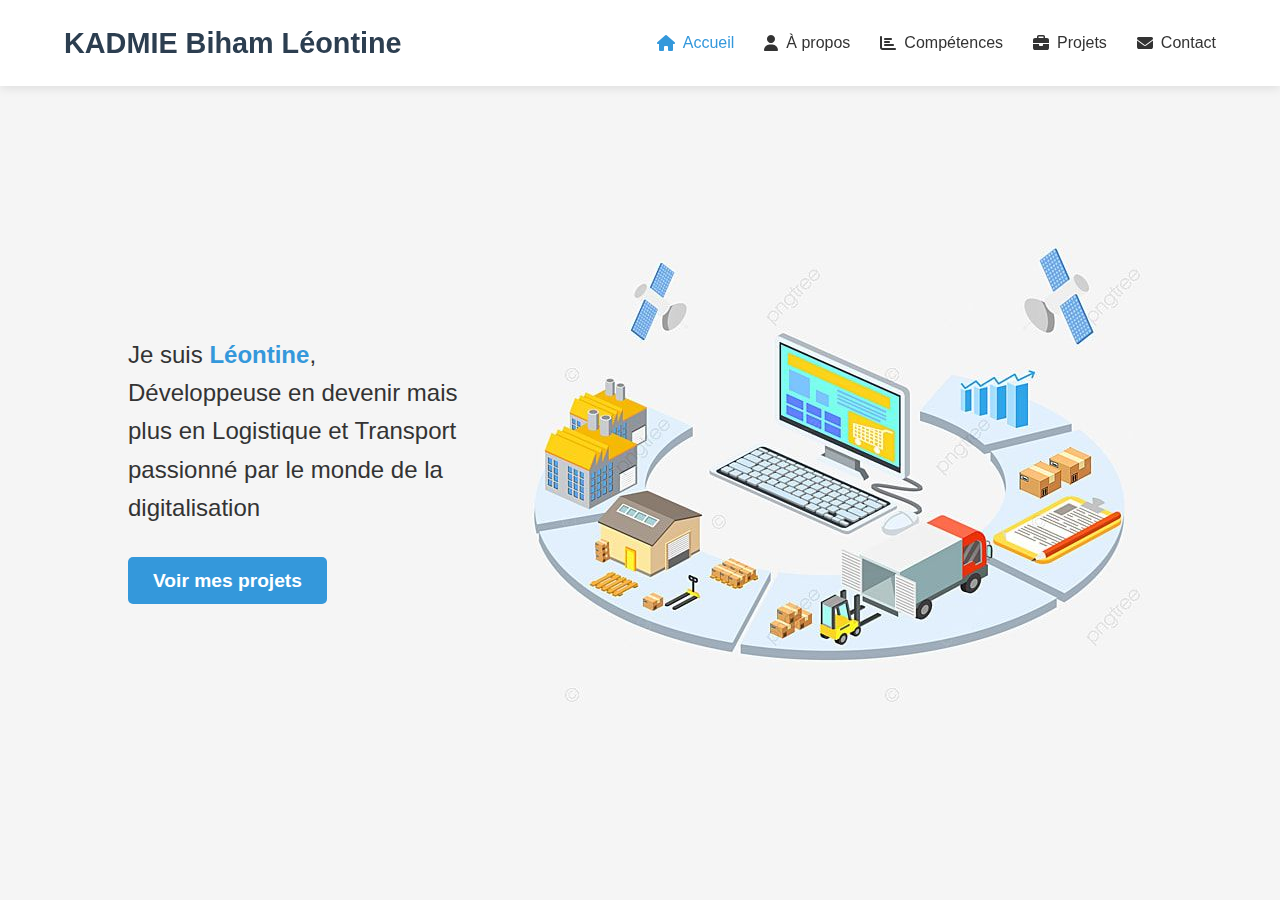
<file: index.html>
<!DOCTYPE html>
<html lang="fr">
<head>
    <meta charset="UTF-8">
    <meta name="viewport" content="width=device-width, initial-scale=1.0">
    <title>Mon Portfolio</title>
    <link rel="stylesheet" href="https://cdnjs.cloudflare.com/ajax/libs/font-awesome/6.4.0/css/all.min.css">
    <link rel="stylesheet" href="accueil.css">
</head>
<body>
    <header>
        <h1>KADMIE Biham Léontine</h1>
        <ul class="nav-links">
            <li><a href="#" class="active"><i class="fas fa-home"></i> Accueil</a></li>
            <li><a href="apropos.html"><i class="fas fa-user"></i> À propos</a></li>
            <li><a href="competences.html"><i class="fas fa-chart-bar"></i> Compétences</a></li>
            <li><a href="projet.html"><i class="fas fa-briefcase"></i> Projets</a></li>
            <li><a href="contact.html"><i class="fas fa-envelope"></i> Contact</a></li>
        </ul>
    </header>    

    <div class="main-content">
        <div class="text-content">
            <p>Je suis <span>Léontine</span>, Développeuse en devenir mais plus en Logistique et Transport passionné par le monde de la digitalisation</p>
            <button>
                <h2>
                    <a href="projet.html">Voir mes projets</a></h2>
            </button>
        </div>
        
        <div class="image-content">
            <img src="image1.jpeg" alt="Photo de profil de Léontine">
        </div>
    </div>
    <script src="accueil.js"></script>
</body>
</html>
</file>
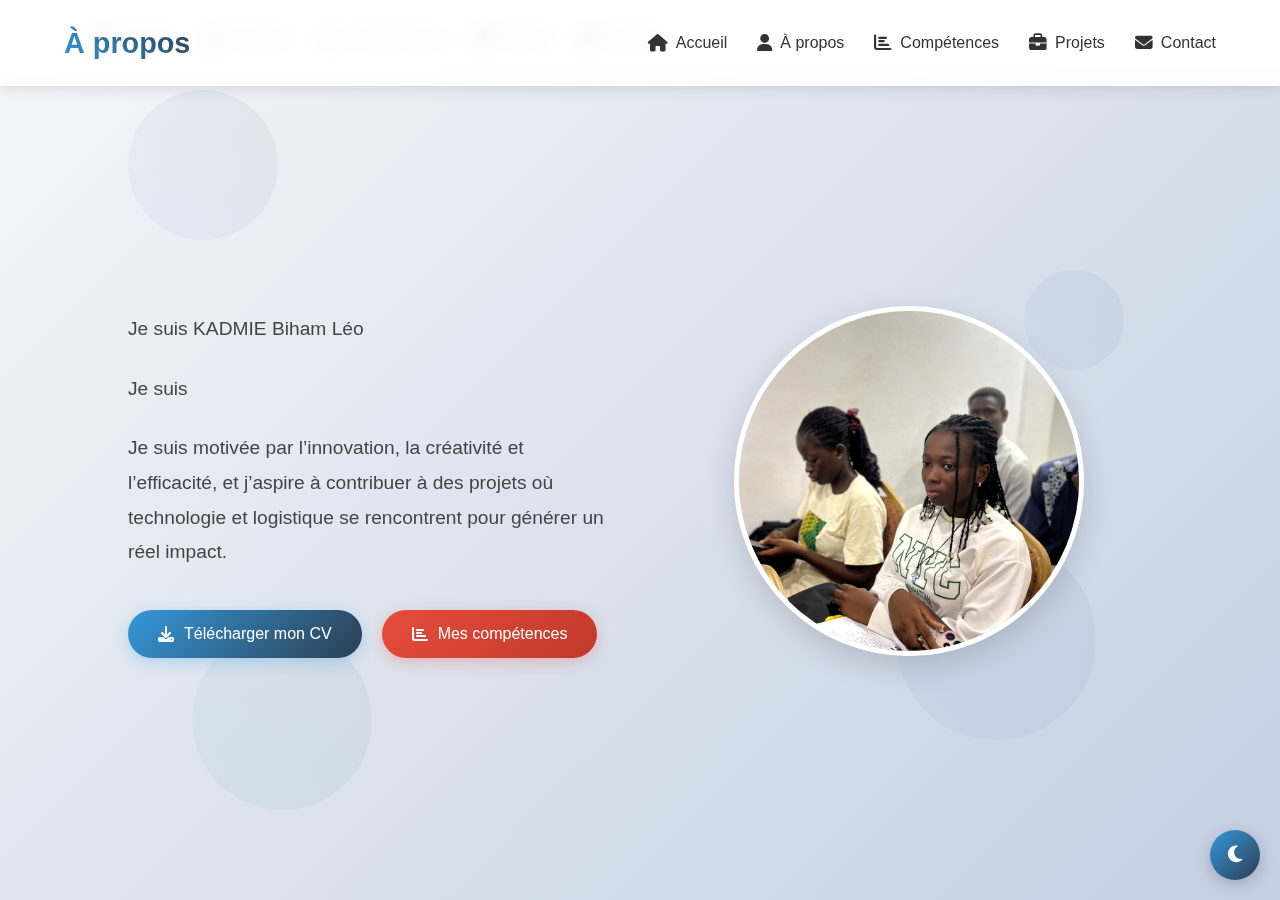
<file: apropos.html>
<!DOCTYPE html>
<html lang="fr">
<head>
    <meta charset="UTF-8">
    <meta name="viewport" content="width=device-width, initial-scale=1.0">
    <title>Mon Portfolio - À propos</title>
    <link rel="stylesheet" href="https://cdnjs.cloudflare.com/ajax/libs/font-awesome/6.4.0/css/all.min.css">
    <link rel="stylesheet" href="apropos.css">
</head>
<body>
    <header>
        <ul class="nav-links">
            <li><a href="index.html" class="active"><i class="fas fa-home"></i> Accueil</a></li>
            <li><a href="#" class="active"><i class="fas fa-user"></i> À propos</a></li>
            <li><a href="competences.html"><i class="fas fa-chart-bar"></i> Compétences</a></li>
            <li><a href="projet.html"><i class="fas fa-briefcase"></i> Projets</a></li>
            <li><a href="contact.html"><i class="fas fa-envelope"></i> Contact</a></li>
        </ul>
    </header> 
    <!-- Animation de fond -->
    <div class="background-animation">
        <div class="circle"></div>
        <div class="circle"></div>
        <div class="circle"></div>
        <div class="circle"></div>
    </div>
    
    <header>
        <h1>À propos</h1>
        <ul class="nav-links">
            <li><a href="accueil.html"><i class="fas fa-home"></i> Accueil</a></li>
            <li><a href="#" class="active"><i class="fas fa-user"></i> À propos</a></li>
            <li><a href="competences.html"><i class="fas fa-chart-bar"></i> Compétences</a></li>
            <li><a href="projet.html"><i class="fas fa-briefcase"></i> Projets</a></li>
            <li><a href="contact.html"><i class="fas fa-envelope"></i> Contact</a></li>
        </ul>
    </header>    

    <div class="main-content">
        <div class="text-content">
            <p class="fade-in">Je suis <span>KADMIE Biham Léontine</span> passionnée par le développement web, avec un intérêt particulier pour la création de solutions numériques efficaces et esthétiques.</p>
            <p class="fade-in">Je suis actuellement étudiante en <span>Logistique et Transport</span>, Alliant ces deux univers, je m’efforce de digitaliser et d’optimiser les processus logistiques grâce à des outils web modernes, tout en continuant à apprendre et à me perfectionner dans le développement front-end et back-end.</p>
            <p class="fade-in">Je suis motivée par l’innovation, la créativité et l’efficacité, et j’aspire à contribuer à des projets où technologie et logistique se rencontrent pour générer un réel impact.</p>
            <div class="button-container">
                <button>
                    <a href="MonPortfolio/KADMIE_Léontine_BAC+2Logistique_et_Transport (2).pdf" download class="btn" >
                        <i class="fas fa-download"></i> Télécharger mon CV
                    </a>
                </button>
                <button class="btn-secondary">
                    <a href="competences.html">
                        <i class="fas fa-chart-bar"></i> Mes compétences
                    </a>
                </button>
            </div>
        </div>
        
        <div class="image-content">
            <img src="image2.jpg" alt="Photo de profil de Léontine">
        </div>
    </div>
    
    <div class="theme-toggle">
        <i class="fas fa-moon"></i>
    </div>

    <script src="apropos.js"></script>
</body>
</html>
</file>
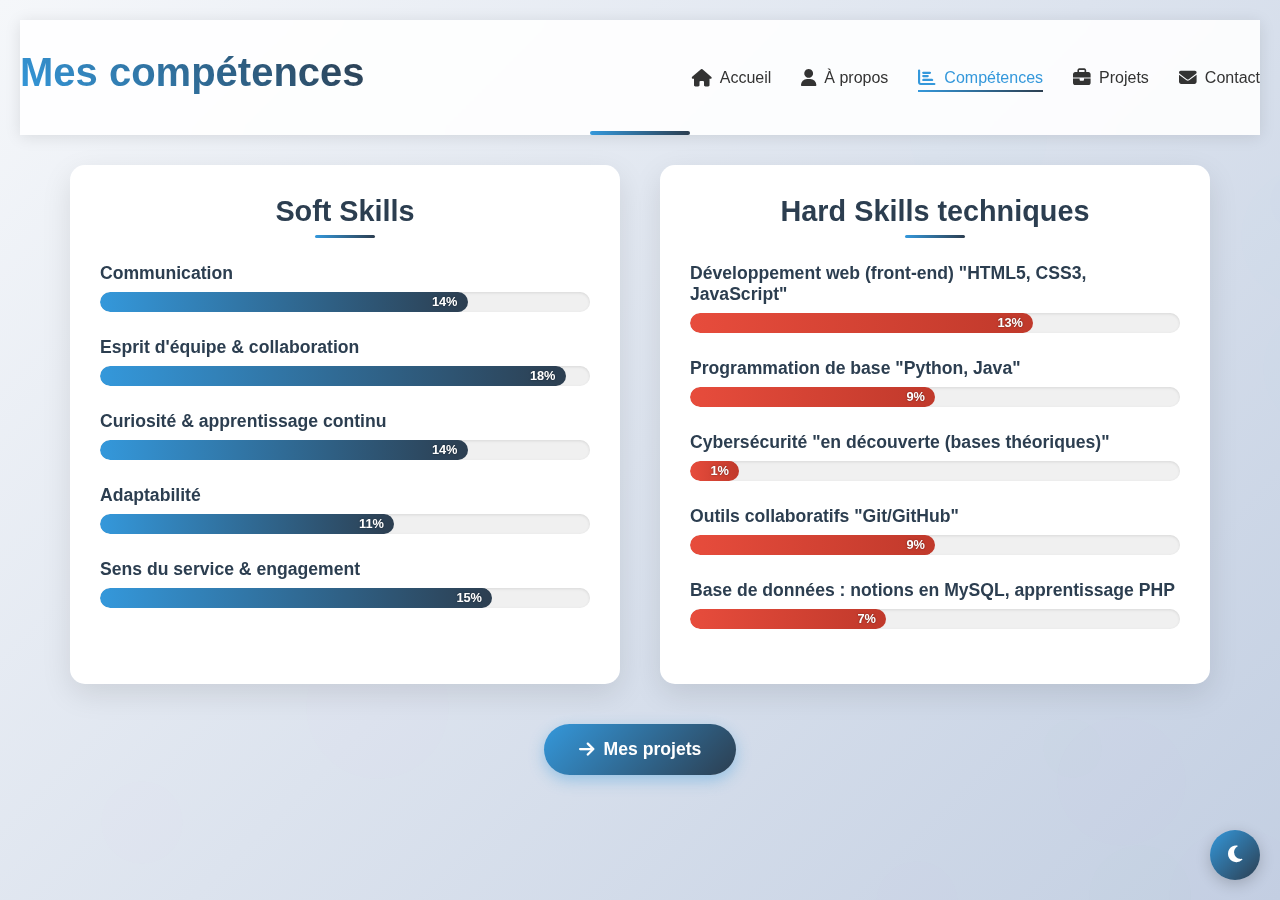
<file: competences.html>
<!DOCTYPE html>
<html lang="fr">
<head>
    <meta charset="UTF-8">
    <meta name="viewport" content="width=device-width, initial-scale=1.0">
    <title>Mes Compétences</title>
    <link rel="stylesheet" href="https://cdnjs.cloudflare.com/ajax/libs/font-awesome/6.4.0/css/all.min.css">
    <link rel="stylesheet" href="competences.css">
</head>
<body>
    <!-- Animation de fond -->
    <div class="background-animation" id="backgroundAnimation"></div>
    
    <header>
        <h1>Mes compétences</h1>
        <ul class="nav-links">
            <li><a href="index.html"><i class="fas fa-home"></i> Accueil</a></li>
            <li><a href="apropos.html"><i class="fas fa-user"></i> À propos</a></li>
            <li><a href="#" class="active"><i class="fas fa-chart-bar"></i> Compétences</a></li>
            <li><a href="projet.html"><i class="fas fa-briefcase"></i> Projets</a></li>
             <li><a href="contact.html"><i class="fas fa-envelope"></i> Contact</a></li>
        </ul>
    </header>
    
    <div class="content">
        <div class="skill-category">
            <h2>Soft Skills</h2>
            <div class="skill soft-skill">
                <div class="skill-name">Communication</div>
                <div class="skill-bar">
                    <div class="skill-level" data-level="75">
                        <span class="skill-percent">0%</span>
                    </div>
                </div>
            </div>
            <div class="skill soft-skill">
                <div class="skill-name">Esprit d'équipe & collaboration</div>
                <div class="skill-bar">
                    <div class="skill-level" data-level="95">
                        <span class="skill-percent">0%</span>
                    </div>
                </div>
            </div>
            <div class="skill soft-skill">
                <div class="skill-name">Curiosité & apprentissage continu</div>
                <div class="skill-bar">
                    <div class="skill-level" data-level="75">
                        <span class="skill-percent">0%</span>
                    </div>
                </div>
            </div>
            <div class="skill soft-skill">
                <div class="skill-name">Adaptabilité</div>
                <div class="skill-bar">
                    <div class="skill-level" data-level="60">
                        <span class="skill-percent">0%</span>
                    </div>
                </div>
            </div>
            <div class="skill soft-skill">
                <div class="skill-name">Sens du service & engagement</div>
                <div class="skill-bar">
                    <div class="skill-level" data-level="80">
                        <span class="skill-percent">0%</span>
                    </div>
                </div>
            </div>
        </div>

        <div class="skill-category">
            <h2>Hard Skills techniques</h2>
            <div class="skill hard-skill">
                <div class="skill-name">Développement web (front-end) "HTML5, CSS3, JavaScript"</div>
                <div class="skill-bar">
                    <div class="skill-level" data-level="70">
                        <span class="skill-percent">0%</span>
                    </div>
                </div>
            </div>
            <div class="skill hard-skill">
                <div class="skill-name">Programmation de base "Python, Java"</div>
                <div class="skill-bar">
                    <div class="skill-level" data-level="50">
                        <span class="skill-percent">0%</span>
                    </div>
                </div>
            </div>
            <div class="skill hard-skill">
                <div class="skill-name">Cybersécurité "en découverte (bases théoriques)"</div>
                <div class="skill-bar">
                    <div class="skill-level" data-level="10">
                        <span class="skill-percent">0%</span>
                    </div>
                </div>
            </div>
            <div class="skill hard-skill">
                <div class="skill-name">Outils collaboratifs "Git/GitHub"</div>
                <div class="skill-bar">
                    <div class="skill-level" data-level="50">
                        <span class="skill-percent">0%</span>
                    </div>
                </div>
            </div>
            <div class="skill hard-skill">
                <div class="skill-name">Base de données : notions en MySQL, apprentissage PHP</div>
                <div class="skill-bar">
                    <div class="skill-level" data-level="40">
                        <span class="skill-percent">0%</span>
                    </div>
                </div>
            </div>
        </div>
    </div>
    
    <div class="nav-button">
        <button>
            <a href="projet.html"><i class="fas fa-arrow-right"></i> Mes projets</a>
        </button>
    </div>
    
    <div class="theme-toggle" id="themeToggle">
        <i class="fas fa-moon"></i>
    </div>

    <script src="competences.js"></script>

</body>
</html>
</file>
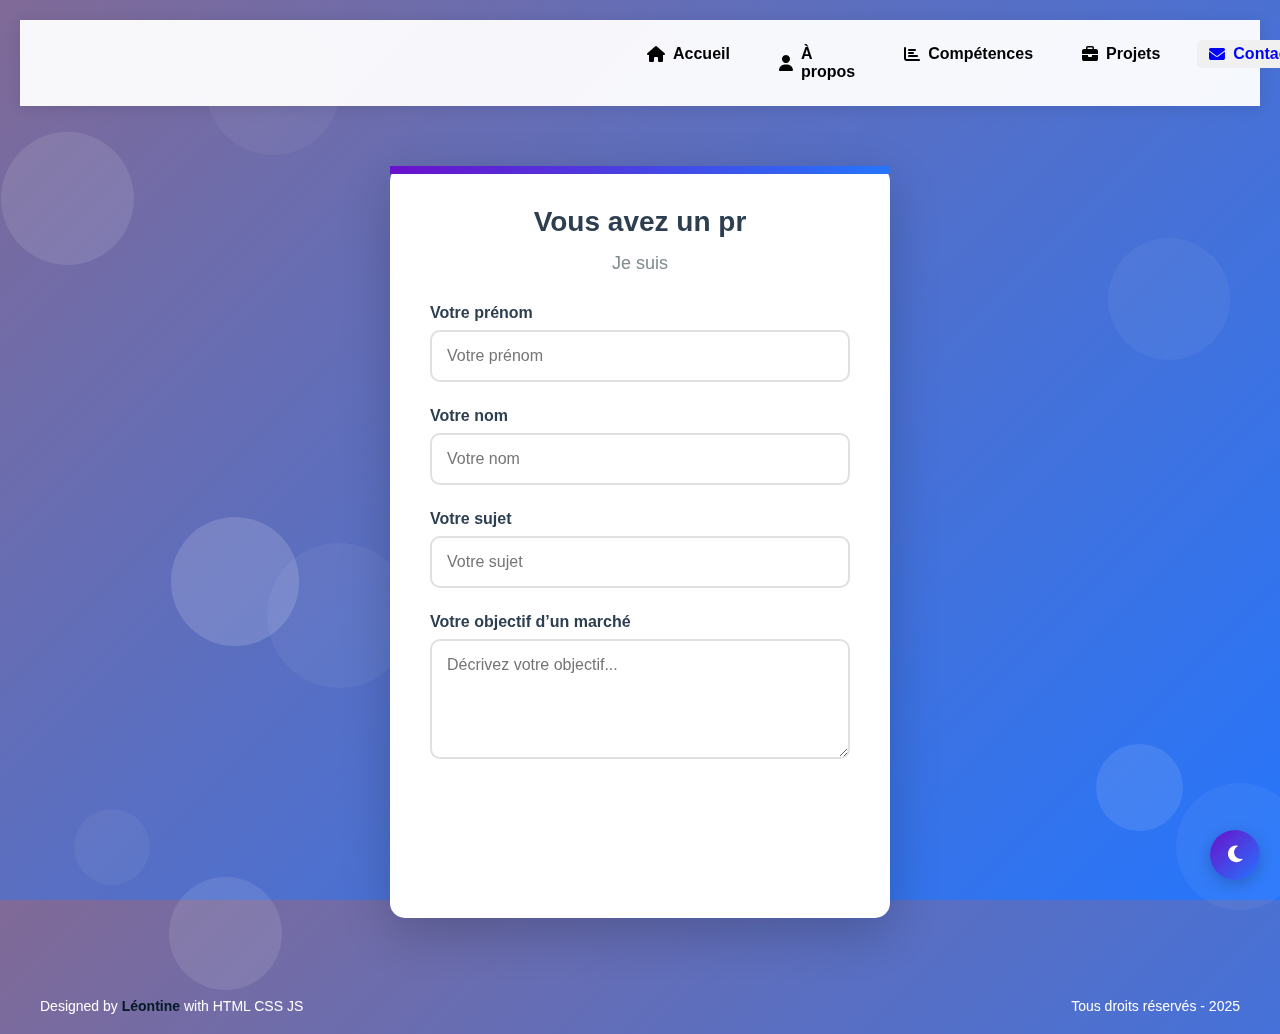
<file: contact.html>
<!DOCTYPE html>
<html lang="fr">
<head>
    <meta charset="UTF-8">
    <meta name="viewport" content="width=device-width, initial-scale=1.0">
    <title>Contactez-moi</title>
    <link rel="stylesheet" href="https://cdnjs.cloudflare.com/ajax/libs/font-awesome/6.4.0/css/all.min.css">
    <link rel="stylesheet" href="contact.css">
</head>
<body>
    <header>
        <ul class="nav-links">
            <li><a href="index.html"><i class="fas fa-home"></i> Accueil</a></li>
            <li><a href="apropos.html"><i class="fas fa-user"></i> À propos</a></li>
            <li><a href="competences.html"><i class="fas fa-chart-bar"></i> Compétences</a></li>
            <li><a href="projet.html"><i class="fas fa-briefcase"></i> Projets</a></li>
            <li><a href="#" class="active"><i class="fas fa-envelope"></i> Contact</a></li>
        </ul>
    </header> 
    <div class="background-animation" id="backgroundAnimation"></div>
    
    <div class="main-container">
        <div class="contact-container" id="contactContainer">
            <h1>Vous avez un projet en tête ?</h1>
            <p class="subtitle"> Je suis passionnée par le développement web et la digitalisation dans le domaine de la logistique et dans d'autres domaines aussi.  
      N’hésitez pas à me laisser un message 👇 je serai ravie d’échanger avec vous.</p>

            <form class="contact-form" id="contactForm">
                <div class="form-group">
                    <label for="prenom">Votre prénom</label>
                    <input type="text" id="prenom" name="prenom" placeholder="Votre prénom" required>
                    <i class="fas fa-user"></i>
                </div>

                <div class="form-group">
                    <label for="nom">Votre nom</label>
                    <input type="text" id="nom" name="nom" placeholder="Votre nom" required>
                    <i class="fas fa-signature"></i>
                </div>

                <div class="form-group">
                    <label for="sujet">Votre sujet</label>
                    <input type="text" id="sujet" name="sujet" placeholder="Votre sujet" required>
                    <i class="fas fa-tag"></i>
                </div>

                <div class="form-group">
                    <label for="objectif">Votre objectif d’un marché</label>
                    <textarea id="objectif" name="objectif" placeholder="Décrivez votre objectif..." required></textarea>
                    <i class="fas fa-bullseye"></i>
                </div>

                <div class="separator" id="separator"></div>

                <button type="submit" class="submit-btn" id="submitBtn">Envoyer</button>
            </form>
        </div>
    </div>
    
    <footer id="footer">
        <div class="footer-left">
            <p>Designed by <span class="signature">Léontine</span> with HTML CSS JS</p>
        </div>
        <div class="footer-right">
            <p>Tous droits réservés - 2025</p>
        </div>
    </footer>
    
    <div class="theme-toggle" id="themeToggle">
        <i class="fas fa-moon"></i>
    </div>

    <script src="contact.js"></script>
</body>
</html>
</file>
<file: accueil.css>
/* Styles de base */
* {
    margin: 0;
    padding: 0;
    box-sizing: border-box;
    font-family: 'Arial', sans-serif;
}

body {
    background-color: #f5f5f5;
    color: #333;
    line-height: 1.6;
}

header {
    display: flex;
    justify-content: space-between;
    align-items: center;
    padding: 20px 5%;
    background-color: #fff;
    box-shadow: 0 2px 10px rgba(0, 0, 0, 0.1);
    position: fixed;
    width: 100%;
    top: 0;
    z-index: 1000;
}

h1 {
    font-size: 1.8rem;
    color: #2c3e50;
}

.nav-links {
    display: flex;
    list-style: none;
}

.nav-links li {
    margin-left: 30px;
}

.nav-links a {
    text-decoration: none;
    color: #333;
    font-weight: 500;
    transition: color 0.3s;
    display: flex;
    align-items: center;
}

.nav-links a:hover {
    color: #3498db;
}

.nav-links i {
    margin-right: 8px;
}

.active {
    color: #3498db !important;
}

.main-content {
    display: flex;
    justify-content: space-between;
    align-items: center;
    padding: 120px 10% 80px;
    min-height: 100vh;
}

.text-content {
    flex: 1;
    padding-right: 50px;
    opacity: 0;
    transform: translateY(20px);
    transition: opacity 1s, transform 1s;
}

.text-content.visible {
    opacity: 1;
    transform: translateY(0);
}

.text-content p {
    font-size: 1.5rem;
    margin-bottom: 30px;
}

.text-content span {
    color: #3498db;
    font-weight: bold;
}

button {
    background-color: #3498db;
    border: none;
    padding: 12px 25px;
    border-radius: 5px;
    cursor: pointer;
    transition: background-color 0.3s, transform 0.3s;
}

button:hover {
    background-color: #2980b9;
    transform: translateY(-3px);
}

button h2 a {
    color: white;
    text-decoration: none;
    font-size: 1.2rem;
}

.image-content {
    flex: 1;
    text-align: center;
    opacity: 0;
    transform: translateX(30px);
    transition: opacity 1s, transform 1s;
}

.image-content.visible {
    opacity: 1;
    transform: translateX(0);
}



/* Media Queries pour le responsive */
@media (max-width: 992px) {
    .main-content {
        flex-direction: column;
        text-align: center;
        padding-top: 150px;
    }
    
    .text-content {
        padding-right: 0;
        margin-bottom: 40px;
    }
    
    header {
        flex-direction: column;
        padding: 15px 5%;
    }
    
    .nav-links {
        margin-top: 15px;
        flex-wrap: wrap;
        justify-content: center;
    }
    
    .nav-links li {
        margin: 8px 15px;
    }
}

@media (max-width: 576px) {
    h1 {
        font-size: 1.5rem;
    }
    
    .text-content p {
        font-size: 1.2rem;
    }
    
    .image-content img {
        width: 250px;
        height: 250px;
    }
    
    .nav-links li {
        margin: 5px 8px;
    }
}
</file>
<file: apropos.css>
/* Styles de base */
* {
    margin: 0;
    padding: 0;
    box-sizing: border-box;
    font-family: 'Poppins', sans-serif;
}

body {
    background: linear-gradient(135deg, #f5f7fa 0%, #c3cfe2 100%);
    color: #333;
    line-height: 1.6;
    min-height: 100vh;
    overflow-x: hidden;
}

/* Header */
header {
    display: flex;
    justify-content: space-between;
    align-items: center;
    padding: 20px 5%;
    background-color: rgba(255, 255, 255, 0.9);
    box-shadow: 0 2px 15px rgba(0, 0, 0, 0.1);
    position: fixed;
    width: 100%;
    top: 0;
    z-index: 1000;
    backdrop-filter: blur(10px);
    transition: all 0.3s ease;
}

header.scrolled {
    padding: 15px 5%;
    box-shadow: 0 5px 20px rgba(0, 0, 0, 0.15);
}

h1 {
    font-size: 1.8rem;
    color: #2c3e50;
    background: linear-gradient(45deg, #3498db, #2c3e50);
    -webkit-background-clip: text;
    -webkit-text-fill-color: transparent;
    font-weight: 700;
}

.nav-links {
    display: flex;
    list-style: none;
}

.nav-links li {
    margin-left: 30px;
    position: relative;
}

.nav-links a {
    text-decoration: none;
    color: #333;
    font-weight: 500;
    transition: color 0.3s;
    display: flex;
    align-items: center;
    position: relative;
    padding: 5px 0;
}

.nav-links a::after {
    content: '';
    position: absolute;
    bottom: 0;
    left: 0;
    width: 0;
    height: 2px;
    background: linear-gradient(90deg, #3498db, #2c3e50);
    transition: width 0.3s ease;
}

.nav-links a:hover::after,
.nav-links a.active::after {
    width: 100%;
}

.nav-links a:hover {
    color: #3498db;
}

.nav-links i {
    margin-right: 8px;
    font-size: 1.1rem;
}

.active {
    color: #3498db !important;
}

/* Main Content */
.main-content {
    display: flex;
    justify-content: space-between;
    align-items: center;
    padding: 150px 10% 80px;
    min-height: 100vh;
    max-width: 1400px;
    margin: 0 auto;
}

.text-content {
    flex: 1;
    padding-right: 50px;
    opacity: 0;
    transform: translateX(-50px);
    transition: opacity 1s, transform 1s;
}

.text-content.visible {
    opacity: 1;
    transform: translateX(0);
}

.text-content p {
    font-size: 1.2rem;
    margin-bottom: 25px;
    line-height: 1.8;
    color: #444;
}

.text-content span {
    background: linear-gradient(45deg, #3498db, #2c3e50);
    -webkit-background-clip: text;
    -webkit-text-fill-color: transparent;
    font-weight: 600;
    padding: 0 2px;
}

.button-container {
    display: flex;
    gap: 20px;
    margin-top: 40px;
    flex-wrap: wrap;
}

button {
    background: linear-gradient(135deg, #3498db 0%, #2c3e50 100%);
    border: none;
    padding: 15px 30px;
    border-radius: 50px;
    cursor: pointer;
    transition: all 0.3s ease;
    box-shadow: 0 4px 15px rgba(52, 152, 219, 0.3);
    position: relative;
    overflow: hidden;
}

button::before {
    content: '';
    position: absolute;
    top: 0;
    left: -100%;
    width: 100%;
    height: 100%;
    background: linear-gradient(90deg, transparent, rgba(255, 255, 255, 0.2), transparent);
    transition: all 0.6s ease;
}

button:hover::before {
    left: 100%;
}

button:hover {
    transform: translateY(-5px);
    box-shadow: 0 7px 20px rgba(52, 152, 219, 0.4);
}

button a {
    color: white;
    text-decoration: none;
    font-size: 1rem;
    font-weight: 500;
    display: flex;
    align-items: center;
    gap: 10px;
}

.btn-secondary {
    background: linear-gradient(135deg, #e74c3c 0%, #c0392b 100%);
    box-shadow: 0 4px 15px rgba(231, 76, 60, 0.3);
}

.btn-secondary:hover {
    box-shadow: 0 7px 20px rgba(231, 76, 60, 0.4);
}

.image-content {
    flex: 1;
    text-align: center;
    opacity: 0;
    transform: translateX(50px);
    transition: opacity 1s, transform 1s;
    position: relative;
}

.image-content.visible {
    opacity: 1;
    transform: translateX(0);
}

.image-content img {
    width: 350px;
    height: 350px;
    border-radius: 50%;
    object-fit: cover;
    border: 5px solid white;
    box-shadow: 0 10px 30px rgba(0, 0, 0, 0.15);
    transition: all 0.5s ease;
}

.image-content:hover img {
    transform: scale(1.03);
    box-shadow: 0 15px 40px rgba(0, 0, 0, 0.2);
}

/* Animation des éléments de texte */
.fade-in {
    opacity: 0;
    transform: translateY(20px);
    transition: opacity 0.8s ease, transform 0.8s ease;
}

.fade-in.visible {
    opacity: 1;
    transform: translateY(0);
}

/* Media Queries pour le responsive */
@media (max-width: 1100px) {
    .main-content {
        flex-direction: column-reverse;
        text-align: center;
        padding-top: 150px;
    }
    
    .text-content {
        padding-right: 0;
        margin-top: 40px;
    }
    
    .button-container {
        justify-content: center;
    }
}

@media (max-width: 768px) {
    header {
        flex-direction: column;
        padding: 15px 5%;
    }
    
    h1 {
        margin-bottom: 15px;
    }
    
    .nav-links {
        flex-wrap: wrap;
        justify-content: center;
    }
    
    .nav-links li {
        margin: 8px 15px;
    }
    
    .text-content p {
        font-size: 1.1rem;
    }
    
    .image-content img {
        width: 280px;
        height: 280px;
    }
    
    .button-container {
        flex-direction: column;
        align-items: center;
    }
    
    button {
        width: 100%;
        max-width: 300px;
    }
}

@media (max-width: 576px) {
    h1 {
        font-size: 1.5rem;
    }
    
    .text-content p {
        font-size: 1rem;
    }
    
    .image-content img {
        width: 250px;
        height: 250px;
    }
    
    .nav-links li {
        margin: 5px 10px;
    }
    
    .main-content {
        padding: 130px 5% 50px;
    }
}

/* Animation de fond */
.background-animation {
    position: fixed;
    top: 0;
    left: 0;
    width: 100%;
    height: 100%;
    z-index: -1;
    opacity: 0.5;
}

.circle {
    position: absolute;
    border-radius: 50%;
    background: linear-gradient(45deg, #3498db, #2c3e50);
    opacity: 0.1;
    animation: float 15s infinite ease-in-out;
}

.circle:nth-child(1) {
    width: 150px;
    height: 150px;
    top: 10%;
    left: 10%;
    animation-delay: 0s;
}

.circle:nth-child(2) {
    width: 200px;
    height: 200px;
    top: 60%;
    left: 70%;
    animation-delay: -5s;
}

.circle:nth-child(3) {
    width: 100px;
    height: 100px;
    top: 30%;
    left: 80%;
    animation-delay: -10s;
}

.circle:nth-child(4) {
    width: 180px;
    height: 180px;
    top: 70%;
    left: 15%;
    animation-delay: -7s;
}

@keyframes float {
    0%, 100% {
        transform: translateY(0) rotate(0deg);
    }
    50% {
        transform: translateY(-30px) rotate(180deg);
    }
}

/* Mode sombre */
body.dark-mode {
    background: linear-gradient(135deg, #1a1a2e 0%, #16213e 100%);
    color: #f0f0f0;
}

body.dark-mode header {
    background-color: rgba(26, 26, 46, 0.9);
}

body.dark-mode .nav-links a {
    color: #f0f0f0;
}

body.dark-mode .text-content p {
    color: #e0e0e0;
}

/* Toggle dark mode */
.theme-toggle {
    position: fixed;
    bottom: 20px;
    right: 20px;
    width: 50px;
    height: 50px;
    border-radius: 50%;
    background: linear-gradient(135deg, #3498db 0%, #2c3e50 100%);
    display: flex;
    justify-content: center;
    align-items: center;
    cursor: pointer;
    box-shadow: 0 4px 15px rgba(0, 0, 0, 0.2);
    z-index: 1000;
    transition: all 0.3s ease;
}

.theme-toggle:hover {
    transform: rotate(30deg);
}

.theme-toggle i {
    color: white;
    font-size: 1.2rem;
}
</file>
<file: competences.css>
* {
            margin: 0;
            padding: 0;
            box-sizing: border-box;
            font-family: 'Poppins', sans-serif;
        }
        
        body {
            background: linear-gradient(135deg, #f5f7fa 0%, #c3cfe2 100%);
            color: #333;
            min-height: 100vh;
            padding: 20px;
        }
        
        /* Header */
header {
    display: flex;
    justify-content: space-between;
    align-items: center;
    padding: 20px 5%;
    background-color: rgba(255, 255, 255, 0.9);
    box-shadow: 0 2px 15px rgba(0, 0, 0, 0.1);
    position: fixed;
    width: 100%;
    top: 0;
    z-index: 1000;
    backdrop-filter: blur(10px);
    transition: all 0.3s ease;
}

header.scrolled {
    padding: 15px 5%;
    box-shadow: 0 5px 20px rgba(0, 0, 0, 0.15);
}

h1 {
    font-size: 1.8rem;
    color: #2c3e50;
    background: linear-gradient(45deg, #3498db, #2c3e50);
    -webkit-background-clip: text;
    -webkit-text-fill-color: transparent;
    font-weight: 700;
}

.nav-links {
    display: flex;
    list-style: none;
}

.nav-links li {
    margin-left: 30px;
    position: relative;
}

.nav-links a {
    text-decoration: none;
    color: #333;
    font-weight: 500;
    transition: color 0.3s;
    display: flex;
    align-items: center;
    position: relative;
    padding: 5px 0;
}

.nav-links a::after {
    content: '';
    position: absolute;
    bottom: 0;
    left: 0;
    width: 0;
    height: 2px;
    background: linear-gradient(90deg, #3498db, #2c3e50);
    transition: width 0.3s ease;
}

.nav-links a:hover::after,
.nav-links a.active::after {
    width: 100%;
}

.nav-links a:hover {
    color: #3498db;
}

.nav-links i {
    margin-right: 8px;
    font-size: 1.1rem;
}

.active {
    color: #3498db !important;
}
        header {
            text-align: center;
            padding: 30px 0;
            margin-bottom: 30px;
            position: relative;
        }
        
        header::after {
            content: '';
            position: absolute;
            bottom: 0;
            left: 50%;
            transform: translateX(-50%);
            width: 100px;
            height: 4px;
            background: linear-gradient(90deg, #3498db, #2c3e50);
            border-radius: 2px;
        }
        
        h1 {
            font-size: 2.5rem;
            color: #2c3e50;
            margin-bottom: 10px;
            background: linear-gradient(45deg, #3498db, #2c3e50);
            -webkit-background-clip: text;
            -webkit-text-fill-color: transparent;
            font-weight: 700;
        }
        
        .content {
            display: flex;
            flex-wrap: wrap;
            justify-content: center;
            gap: 40px;
            max-width: 1200px;
            margin: 0 auto;
        }
        
        .skill-category {
            background: white;
            border-radius: 15px;
            box-shadow: 0 10px 30px rgba(0, 0, 0, 0.1);
            padding: 30px;
            width: 100%;
            max-width: 550px;
            transition: transform 0.3s ease, box-shadow 0.3s ease;
        }
        
        .skill-category:hover {
            transform: translateY(-5px);
            box-shadow: 0 15px 40px rgba(0, 0, 0, 0.15);
        }
        
        .skill-category h2 {
            font-size: 1.8rem;
            margin-bottom: 25px;
            color: #2c3e50;
            text-align: center;
            position: relative;
            padding-bottom: 10px;
        }
        
        .skill-category h2::after {
            content: '';
            position: absolute;
            bottom: 0;
            left: 50%;
            transform: translateX(-50%);
            width: 60px;
            height: 3px;
            background: linear-gradient(90deg, #3498db, #2c3e50);
            border-radius: 2px;
        }
        
        .skill {
            margin-bottom: 25px;
            opacity: 0;
            transform: translateY(20px);
            transition: opacity 0.8s ease, transform 0.8s ease;
        }
        
        .skill.visible {
            opacity: 1;
            transform: translateY(0);
        }
        
        .skill-name {
            font-weight: 600;
            margin-bottom: 8px;
            color: #2c3e50;
            font-size: 1.1rem;
            display: flex;
            justify-content: space-between;
        }
        
        .skill-bar {
            height: 20px;
            background: #f0f0f0;
            border-radius: 10px;
            overflow: hidden;
            position: relative;
            box-shadow: inset 0 1px 3px rgba(0, 0, 0, 0.1);
        }
        
        .skill-level {
            height: 100%;
            border-radius: 10px;
            background: linear-gradient(90deg, #3498db, #2c3e50);
            position: relative;
            width: 0;
            transition: width 2s ease-in-out;
        }
        
        .skill-percent {
            position: absolute;
            right: 10px;
            top: 0;
            color: white;
            font-weight: 600;
            font-size: 0.8rem;
            line-height: 20px;
            text-shadow: 0 0 2px rgba(0, 0, 0, 0.5);
        }
        
        .soft-skill .skill-level {
            background: linear-gradient(90deg, #3498db, #2c3e50);
        }
        
        .hard-skill .skill-level {
            background: linear-gradient(90deg, #e74c3c, #c0392b);
        }
        
        .nav-button {
            text-align: center;
            margin-top: 40px;
        }
        
        button {
            background: linear-gradient(135deg, #3498db 0%, #2c3e50 100%);
            border: none;
            padding: 15px 35px;
            border-radius: 50px;
            cursor: pointer;
            transition: all 0.3s ease;
            box-shadow: 0 5px 15px rgba(52, 152, 219, 0.4);
            position: relative;
            overflow: hidden;
        }
        
        button::before {
            content: '';
            position: absolute;
            top: 0;
            left: -100%;
            width: 100%;
            height: 100%;
            background: linear-gradient(90deg, transparent, rgba(255, 255, 255, 0.2), transparent);
            transition: all 0.6s ease;
        }
        
        button:hover::before {
            left: 100%;
        }
        
        button:hover {
            transform: translateY(-3px);
            box-shadow: 0 8px 20px rgba(52, 152, 219, 0.6);
        }
        
        button a {
            color: white;
            text-decoration: none;
            font-size: 1.1rem;
            font-weight: 600;
            display: flex;
            align-items: center;
            justify-content: center;
            gap: 10px;
        }
        
        /* Animation de fond */
        .background-animation {
            position: fixed;
            top: 0;
            left: 0;
            width: 100%;
            height: 100%;
            z-index: -1;
            opacity: 0.5;
        }
        
        .circle {
            position: absolute;
            border-radius: 50%;
            background: linear-gradient(45deg, #3498db, #2c3e50);
            opacity: 0.1;
            animation: float 15s infinite ease-in-out;
        }
        
        .circle:nth-child(1) {
            width: 150px;
            height: 150px;
            top: 10%;
            left: 10%;
            animation-delay: 0s;
        }
        
        .circle:nth-child(2) {
            width: 200px;
            height: 200px;
            top: 60%;
            left: 70%;
            animation-delay: -5s;
        }
        
        .circle:nth-child(3) {
            width: 100px;
            height: 100px;
            top: 30%;
            left: 80%;
            animation-delay: -10s;
        }
        
        @keyframes float {
            0%, 100% {
                transform: translateY(0) rotate(0deg);
            }
            50% {
                transform: translateY(-30px) rotate(180deg);
            }
        }
        
        /* Mode sombre */
        body.dark-mode {
            background: linear-gradient(135deg, #1a1a2e 0%, #16213e 100%);
            color: #f0f0f0;
        }
        
        body.dark-mode .skill-category {
            background: #2c3e50;
        }
        
        body.dark-mode h1,
        body.dark-mode .skill-name {
            color: #ecf0f1;
        }
        
        body.dark-mode .skill-bar {
            background: #34495e;
        }
        
        /* Toggle dark mode */
        .theme-toggle {
            position: fixed;
            bottom: 20px;
            right: 20px;
            width: 50px;
            height: 50px;
            border-radius: 50%;
            background: linear-gradient(135deg, #3498db 0%, #2c3e50 100%);
            display: flex;
            justify-content: center;
            align-items: center;
            cursor: pointer;
            box-shadow: 0 4px 15px rgba(0, 0, 0, 0.2);
            z-index: 100;
            transition: all 0.3s ease;
        }
        
        .theme-toggle:hover {
            transform: rotate(30deg);
        }
        
        .theme-toggle i {
            color: white;
            font-size: 1.2rem;
        }
        
        /* Responsive */
        @media (max-width: 768px) {
            .content {
                flex-direction: column;
                align-items: center;
            }
            
            .skill-category {
                width: 100%;
                max-width: 100%;
            }
            
            h1 {
                font-size: 2rem;
            }
            
            .skill-category h2 {
                font-size: 1.5rem;
            }
        }
        
        @media (max-width: 576px) {
            body {
                padding: 15px;
            }
            
            header {
                padding: 20px 0;
            }
            
            h1 {
                font-size: 1.8rem;
            }
            
            .skill-category {
                padding: 20px;
            }
            
            .skill-category h2 {
                font-size: 1.3rem;
            }
            
            .skill-name {
                font-size: 1rem;
            }
            
            button {
                padding: 12px 25px;
            }
            
            button a {
                font-size: 1rem;
            }
        }
</file>
<file: contact.css>
* {
    margin: 0;
    padding: 0;
    box-sizing: border-box;
    font-family: 'Segoe UI', Tahoma, Geneva, Verdana, sans-serif;
}

html, body {
    height: 100%;
}

body {
    background: linear-gradient(135deg, #806a97 0%, #2575fc 100%);
    color: #333;
    display: flex;
    flex-direction: column;
    min-height: 100vh;
    padding: 20px;
    position: relative;
    overflow-x: hidden;
}

/* En-tête */
header {
    background: rgba(255, 255, 255, 0.95);
    box-shadow: 0 2px 15px rgba(0, 0, 0, 0.1);
    padding: 20px 40px;
    display: flex;
    justify-content: space-between;
    align-items: center;
    position: sticky;
    top: 0;
    z-index: 100;
}

header h1 {
    font-size: rem;
    color: black;
    font-weight: 700;
}

span{
    color: black;
    font-weight: 500;
}


/* Navigation */
.nav-links {
    display: flex;
    list-style: none;
    padding-left: 550px;
}

.nav-links li {
    margin-left: 25px;
}

.nav-links a {
    text-decoration: none;
    color: black;
    font-weight: 600;
    font-size: 1rem;
    transition: color 0.3s;
    display: flex;
    align-items: center;
    padding: 5px 12px;
    border-radius: 5px;
}

.nav-links a:hover {
    color: blue;
    background-color: #f0f0f0;
}

.nav-links a.active {
    color: blue;
    background-color: #f0f0f0;
}

.nav-links a i {
    margin-right: 8px;
    font-size: 1rem;
}

.main-container {
    flex: 1;
    display: flex;
    justify-content: center;
    align-items: center;
    width: 100%;
    padding: 40px 0;
}

.background-animation {
    position: fixed;
    top: 0;
    left: 0;
    width: 100%;
    height: 100%;
    z-index: -1;
}

.circle {
    position: absolute;
    border-radius: 50%;
    background: rgba(255, 255, 255, 0.1);
    animation: float 15s infinite ease-in-out;
}

@keyframes float {
    0%, 100% {
        transform: translateY(0) rotate(0deg);
    }
    50% {
        transform: translateY(-30px) rotate(180deg);
    }
}

.contact-container {
    background: white;
    border-radius: 15px;
    box-shadow: 0 15px 50px rgba(0, 0, 0, 0.2);
    width: 100%;
    max-width: 500px;
    padding: 40px;
    text-align: center;
    position: relative;
    overflow: visible;
    transform: translateY(20px);
    opacity: 0;
    transition: transform 0.8s ease, opacity 0.8s ease;
    margin: 20px 0;
}

.contact-container.visible {
    transform: translateY(0);
    opacity: 1;
}

.contact-container::before {
    content: '';
    position: absolute;
    top: 0;
    left: 0;
    width: 100%;
    height: 8px;
    background: linear-gradient(90deg, #6a11cb, #2575fc);
}

h1 {
    font-size: 28px;
    margin-bottom: 15px;
    color: #2c3e50;
    font-weight: 700;
}

.subtitle {
    font-size: 18px;
    margin-bottom: 30px;
    color: #7f8c8d;
}

.contact-form {
    text-align: left;
}

.form-group {
    margin-bottom: 25px;
    position: relative;
    transform: translateX(-20px);
    opacity: 0;
    transition: transform 0.5s ease, opacity 0.5s ease;
}

.form-group.visible {
    transform: translateX(0);
    opacity: 1;
}

.form-group label {
    display: block;
    margin-bottom: 8px;
    font-weight: 600;
    color: #2c3e50;
    font-size: 16px;
}

.form-group input,
.form-group textarea {
    width: 100%;
    padding: 15px;
    border: 2px solid #e0e0e0;
    border-radius: 10px;
    font-size: 16px;
    transition: all 0.3s ease;
}

.form-group input:focus,
.form-group textarea:focus {
    border-color: #3498db;
    outline: none;
    box-shadow: 0 0 0 3px rgba(52, 152, 219, 0.2);
}

.form-group textarea {
    min-height: 120px;
    resize: vertical;
}

.form-group i {
    position: absolute;
    right: 15px;
    top: 45px;
    color: #7f8c8d;
    opacity: 0;
    transition: opacity 0.3s ease;
}

.form-group input:focus + i,
.form-group textarea:focus + i {
    opacity: 1;
}

.separator {
    height: 2px;
    background: linear-gradient(90deg, transparent, #3498db, transparent);
    margin: 30px 0;
    position: relative;
    transform: scaleX(0);
    transition: transform 0.8s ease;
}

.separator.visible {
    transform: scaleX(1);
}

.submit-btn {
    background: linear-gradient(135deg, #6a11cb 0%, #2575fc 100%);
    color: white;
    border: none;
    padding: 16px 40px;
    border-radius: 50px;
    font-size: 18px;
    font-weight: 600;
    cursor: pointer;
    transition: all 0.3s ease;
    display: block;
    margin: 0 auto;
    box-shadow: 0 5px 15px rgba(37, 117, 252, 0.4);
    position: relative;
    overflow: hidden;
    transform: scale(0);
    transition: transform 0.5s ease;
}

.submit-btn.visible {
    transform: scale(1);
}

.submit-btn::before {
    content: '';
    position: absolute;
    top: 0;
    left: -100%;
    width: 100%;
    height: 100%;
    background: linear-gradient(90deg, transparent, rgba(255, 255, 255, 0.2), transparent);
    transition: all 0.6s ease;
}

.submit-btn:hover::before {
    left: 100%;
}

.submit-btn:hover {
    transform: translateY(-3px) scale(1.05);
    box-shadow: 0 8px 20px rgba(37, 117, 252, 0.6);
}

.submit-btn:active {
    transform: translateY(-1px);
}

/* FOOTER CORRIGÉ - Les deux phrases sur la même ligne aux extrémités */
footer {
    color: white;
    font-size: 14px;
    padding: 20px;
    width: 100%;
    opacity: 0;
    transform: translateY(20px);
    transition: opacity 0.8s ease, transform 0.8s ease;
    display: flex;
    justify-content: space-between;
    align-items: center;
    flex-wrap: wrap;
}

footer.visible {
    opacity: 1;
    transform: translateY(0);
}

.footer-left {
    text-align: left;
}

.footer-right {
    text-align: right;
}

.signature {
    font-weight: 600;
    color: #031825;
}

/* Notification */
.notification {
    position: fixed;
    top: 20px;
    right: 20px;
    padding: 15px 25px;
    background: #2ecc71;
    color: white;
    border-radius: 5px;
    box-shadow: 0 5px 15px rgba(0, 0, 0, 0.2);
    transform: translateX(100%);
    opacity: 0;
    transition: transform 0.5s ease, opacity 0.5s ease;
    z-index: 1000;
}

.notification.show {
    transform: translateX(0);
    opacity: 1;
}

.notification.error {
    background: #e74c3c;
}

/* Mode sombre */
body.dark-mode {
    background: linear-gradient(135deg, #1a1a2e 0%, #16213e 100%);
}

body.dark-mode .contact-container {
    background: #2c3e50;
    color: #ecf0f1;
}

body.dark-mode h1 {
    color: #ecf0f1;
}

body.dark-mode .form-group label {
    color: #ecf0f1;
}

body.dark-mode .form-group input,
body.dark-mode .form-group textarea {
    background: #34495e;
    border-color: #2c3e50;
    color: #ecf0f1;
}

/* Toggle dark mode */
.theme-toggle {
    position: fixed;
    bottom: 20px;
    right: 20px;
    width: 50px;
    height: 50px;
    border-radius: 50%;
    background: linear-gradient(135deg, #6a11cb 0%, #2575fc 100%);
    display: flex;
    justify-content: center;
    align-items: center;
    cursor: pointer;
    box-shadow: 0 4px 15px rgba(0, 0, 0, 0.2);
    z-index: 100;
    transition: all 0.3s ease;
}

.theme-toggle:hover {
    transform: rotate(30deg);
}

.theme-toggle i {
    color: white;
    font-size: 1.2rem;
}

/* Responsive */
@media (max-width: 576px) {
    .contact-container {
        padding: 30px 20px;
    }
    
    h1 {
        font-size: 24px;
    }
    
    .subtitle {
        font-size: 16px;
    }
    
    .form-group input,
    .form-group textarea {
        padding: 12px;
    }
    
    .submit-btn {
        padding: 14px 30px;
        font-size: 16px;
    }
    
    body {
        padding: 10px;
    }
    
    /* Footer responsive */
    footer {
        flex-direction: column;
        gap: 10px;
        text-align: center;
    }
    
    .footer-left, .footer-right {
        text-align: center;
        width: 100%;
    }
}

@media (max-height: 700px) {
    .main-container {
        align-items: flex-start;
        padding: 20px 0;
    }
    
    .contact-container {
        margin: 40px 0;
    }
}
</file>
